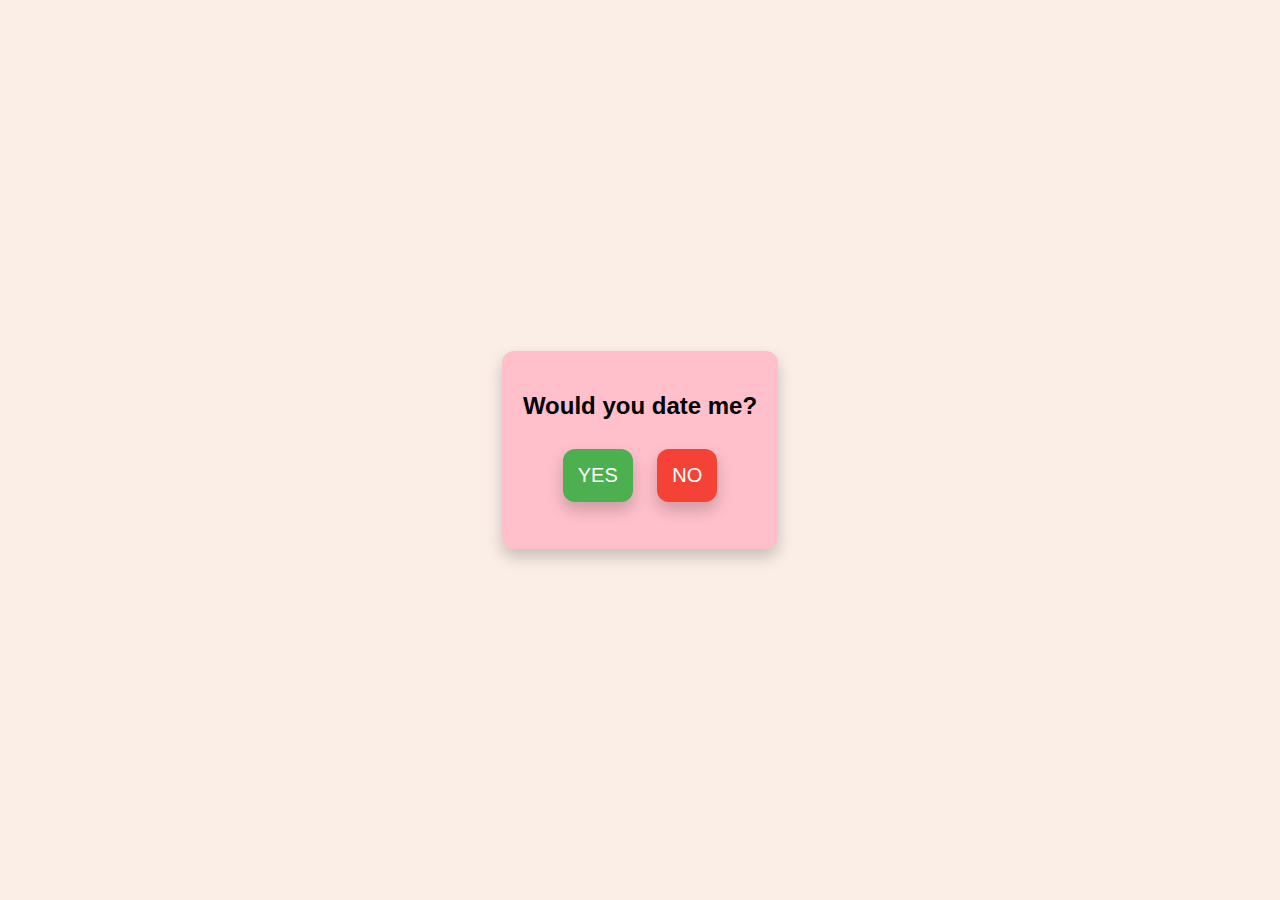
<file: dordor.html>
<!-- PROGRAMMED BY @ITGAUY -->

<!DOCTYPE html>
<html>
  <head>
    <style>
      body {
        font-family: Arial, sans-serif;
        display: flex;
        justify-content: center;
        align-items: center;
        height: 100vh;
        margin: 0;
        background-color: #faeee6;
      }
      #content {
        border: 1px solid transparent;
        background-color: #ffc0cb;
        border-radius: 12px;
        box-shadow: 0 8px 16px 0 rgba(0, 0, 0, 0.2);
        padding: 20px;
        text-align: center;
      }
      #yesButton,
      #noButton {
        font-size: 20px;
        border-radius: 12px;
        box-shadow: 0 8px 16px 0 rgba(0, 0, 0, 0.2);
        transition: 0.3s;
        padding: 15px;
        border: none;
        cursor: pointer;
        margin: 10px;
      }
      #yesButton {
        background-color: #4caf50; /* Green */
        color: white;
      }
      #noButton {
        background-color: #f44336; /* Red */
        color: white;
      }
      #noButton:disabled {
        background-color: #ddd;
        color: #666;
        box-shadow: none;
      }
      #yesButton:hover,
      #noButton:hover {
        box-shadow: 0 12px 20px 0 rgba(0, 0, 0, 0.24),
          0 17px 50px 0 rgba(0, 0, 0, 0.19);
      }

      .heart {
        position: fixed;
        top: -100px;
        width: 100px;
        height: 100px;
        background-image: url('data:image/svg+xml;utf8,<svg xmlns="http://www.w3.org/2000/svg" viewBox="0 0 32 29.6"><path fill="%23FF0000" d="M16 29.6c-1-.6-21-12.6-16-20C5.7 5.6 10.3 4 16 11c5.7-7 10.3-5.4 16-2.6 5 7.4-15 19.6-16 20z"/></svg>');
        animation: fall 4s linear infinite; /* W3SCHOOL ANIMATION NG HEART */
      }

      @keyframes fall {
        0% {
          transform: translateY(-100vh);
        }
        100% {
          transform: translateY(100vh);
        }
      }
    </style>
  </head>
  <body>
    <div id="content">
      <h2 id="question">Would you date me?</h2>
      <button id="yesButton">YES</button>
      <button id="noButton">NO</button>
      <p id="message"></p>
    </div>

    <script>
      var noClickCount = 0;
      document
        .getElementById("noButton")
        .addEventListener("click", function () {
          //NOOOOO button
          noClickCount++;
          if (noClickCount == 1) {
            document.getElementById("yesButton").style.fontSize = "30px";
          } else if (noClickCount == 2) {
            this.style.fontSize = "10px";
            document.getElementById("yesButton").style.fontSize = "40px";
          } else if (noClickCount == 3) {
            document.getElementById("yesButton").style.fontSize = "90px";
            this.style.fontSize = "7px";
          } else if (noClickCount == 4) {
            this.style.position = "absolute";
            this.style.left = Math.random() * window.innerWidth + "px";
            this.style.top = Math.random() * window.innerHeight + "px";
          } else if (noClickCount >= 5 && noClickCount < 10) {
            this.style.position = "absolute";
            this.style.left = Math.random() * window.innerWidth + "px";
            this.style.top = Math.random() * window.innerHeight + "px";
          } else if (noClickCount >= 10 && noClickCount < 15) {
            // Avoid disabling the button
            // this.disabled = true;
            this.style.position = "absolute";
            this.style.left = Math.random() * window.innerWidth + "px";
            this.style.top = Math.random() * window.innerHeight + "px";
            document.getElementById("message").innerText = "Are you sure?";
            document.getElementById("message").style.position = "absolute";
            document.getElementById("message").style.left = this.style.left;
            document.getElementById("message").style.top =
              parseFloat(this.style.top) + 50 + "px";
          } else if (noClickCount == 15) {
            document.getElementById("message").innerText =
              "Oh No! You broke the button :c";
            this.disabled = true;
            this.style.color = grey;
            document.getElementById("message").innerText =
              "Oh No! You broke the button :c";
          }
        });

      document
        .getElementById("yesButton")
        .addEventListener("click", function () {
          //YESSSS button
          document.getElementById("question").innerText = "YIEEEEE , JIR MAU";
          for (var i = 0; i < 100; i++) {
            var heart = document.createElement("div");
            heart.className = "heart";
            heart.style.left = Math.random() * window.innerWidth + "px";
            heart.style.animationDuration = Math.random() * 2 + 3 + "s"; //between 3 and 5 secs
            heart.style.animationDelay = Math.random() * 2 + "s"; // eto 0 and 2. di ko sure kung sure na
            document.body.appendChild(heart);
          }
          document.getElementById("yesButton").style.display = "none";
          document.getElementById("noButton").style.display = "none";
        });
    </script>
  </body>
</html>
</file>
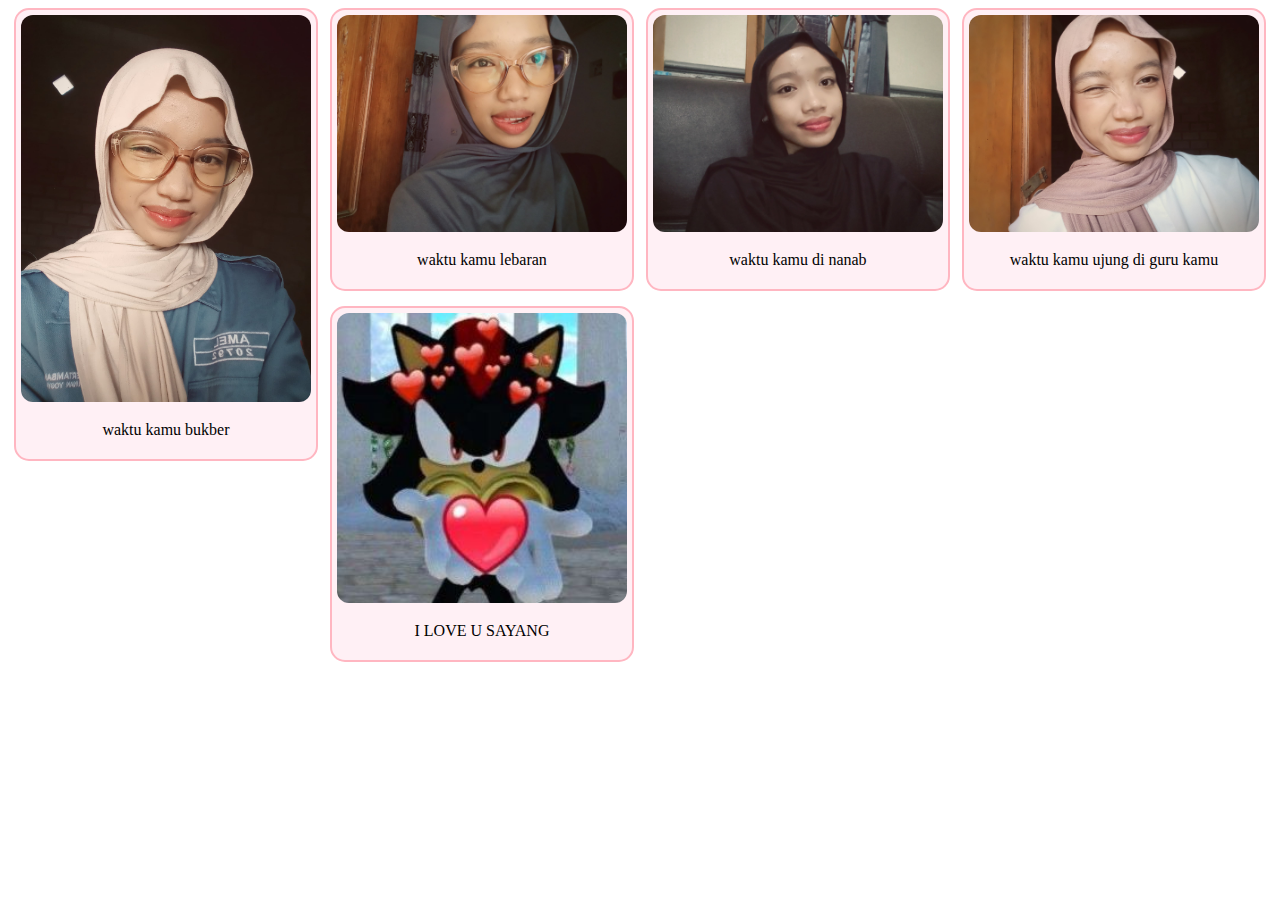
<file: galery.html>
<!DOCTYPE html>
<html lang="en">
  <head>
    <meta charset="UTF-8" />
    <meta name="viewport" content="width=device-width, initial-scale=1.0" />
    <title>GALERY</title>
    <link rel="stylesheet" href="style2.css" />
  </head>
  <body>
    <div class="responsive">
      <div class="gallery">
        <a target="_blank" href="amel/bukber.jpg">
          <img src="amel/bukber.jpg" alt="bukber" />
        </a>
        <div class="desc">waktu kamu bukber</div>
      </div>
    </div>

    <div class="responsive">
      <div class="gallery">
        <a target="_blank" href="amel/lebaran.jpg">
          <img src="amel/lebaran.jpg" alt="lebaran" />
        </a>
        <div class="desc">waktu kamu lebaran</div>
      </div>
    </div>

    <div class="responsive">
      <div class="gallery">
        <a target="_blank" href="amel/nanab.jpg">
          <img src="amel/nanab.jpg" alt="nanab" />
        </a>
        <div class="desc">waktu kamu di nanab</div>
      </div>
    </div>

    <div class="responsive">
      <div class="gallery">
        <a target="_blank" href="amel/ujung.jpg">
          <img src="amel/ujung.jpg" alt="ujung" />
        </a>
        <div class="desc">waktu kamu ujung di guru kamu</div>
      </div>
    </div>

    <div class="responsive">
      <div class="gallery">
        <a target="_blank" href="amel/lov u.jpeg">
          <img src="amel/lov u.jpeg" alt="ujung" />
        </a>
        <div class="desc">I LOVE U SAYANG</div>
      </div>
    </div>

    <div class="clearfix"></div>
  </body>
</html>
</file>
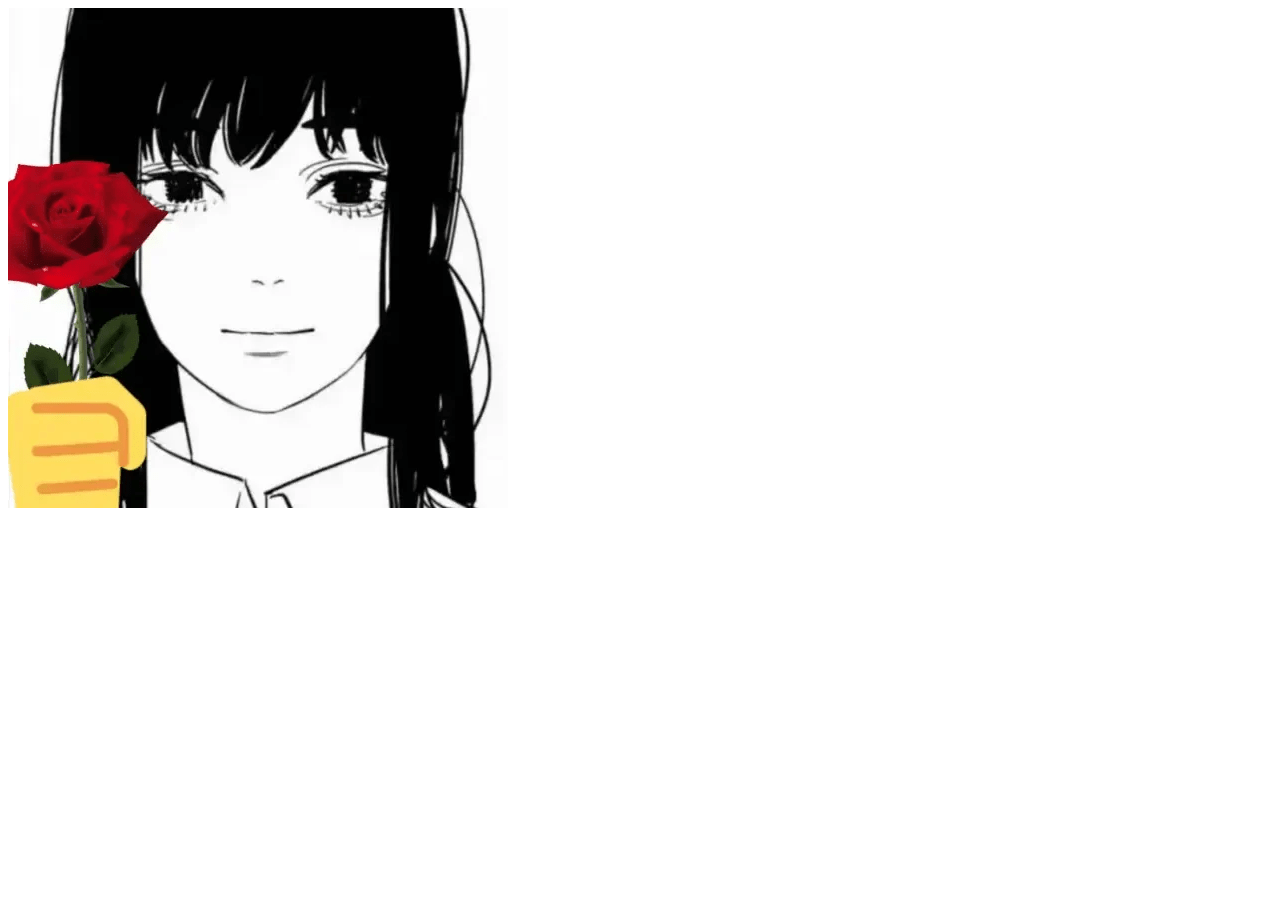
<file: gatau.html>
<!DOCTYPE html>
<html lang="en">
  <head>
    <meta charset="UTF-8" />
    <meta name="viewport" content="width=device-width, initial-scale=1.0" />
    <title>awwww</title>
    <img src="reze-ch-42-fan-animation-v0-90tdlw3jsl2b1.png" alt="" />
  </head>
</html>
</file>
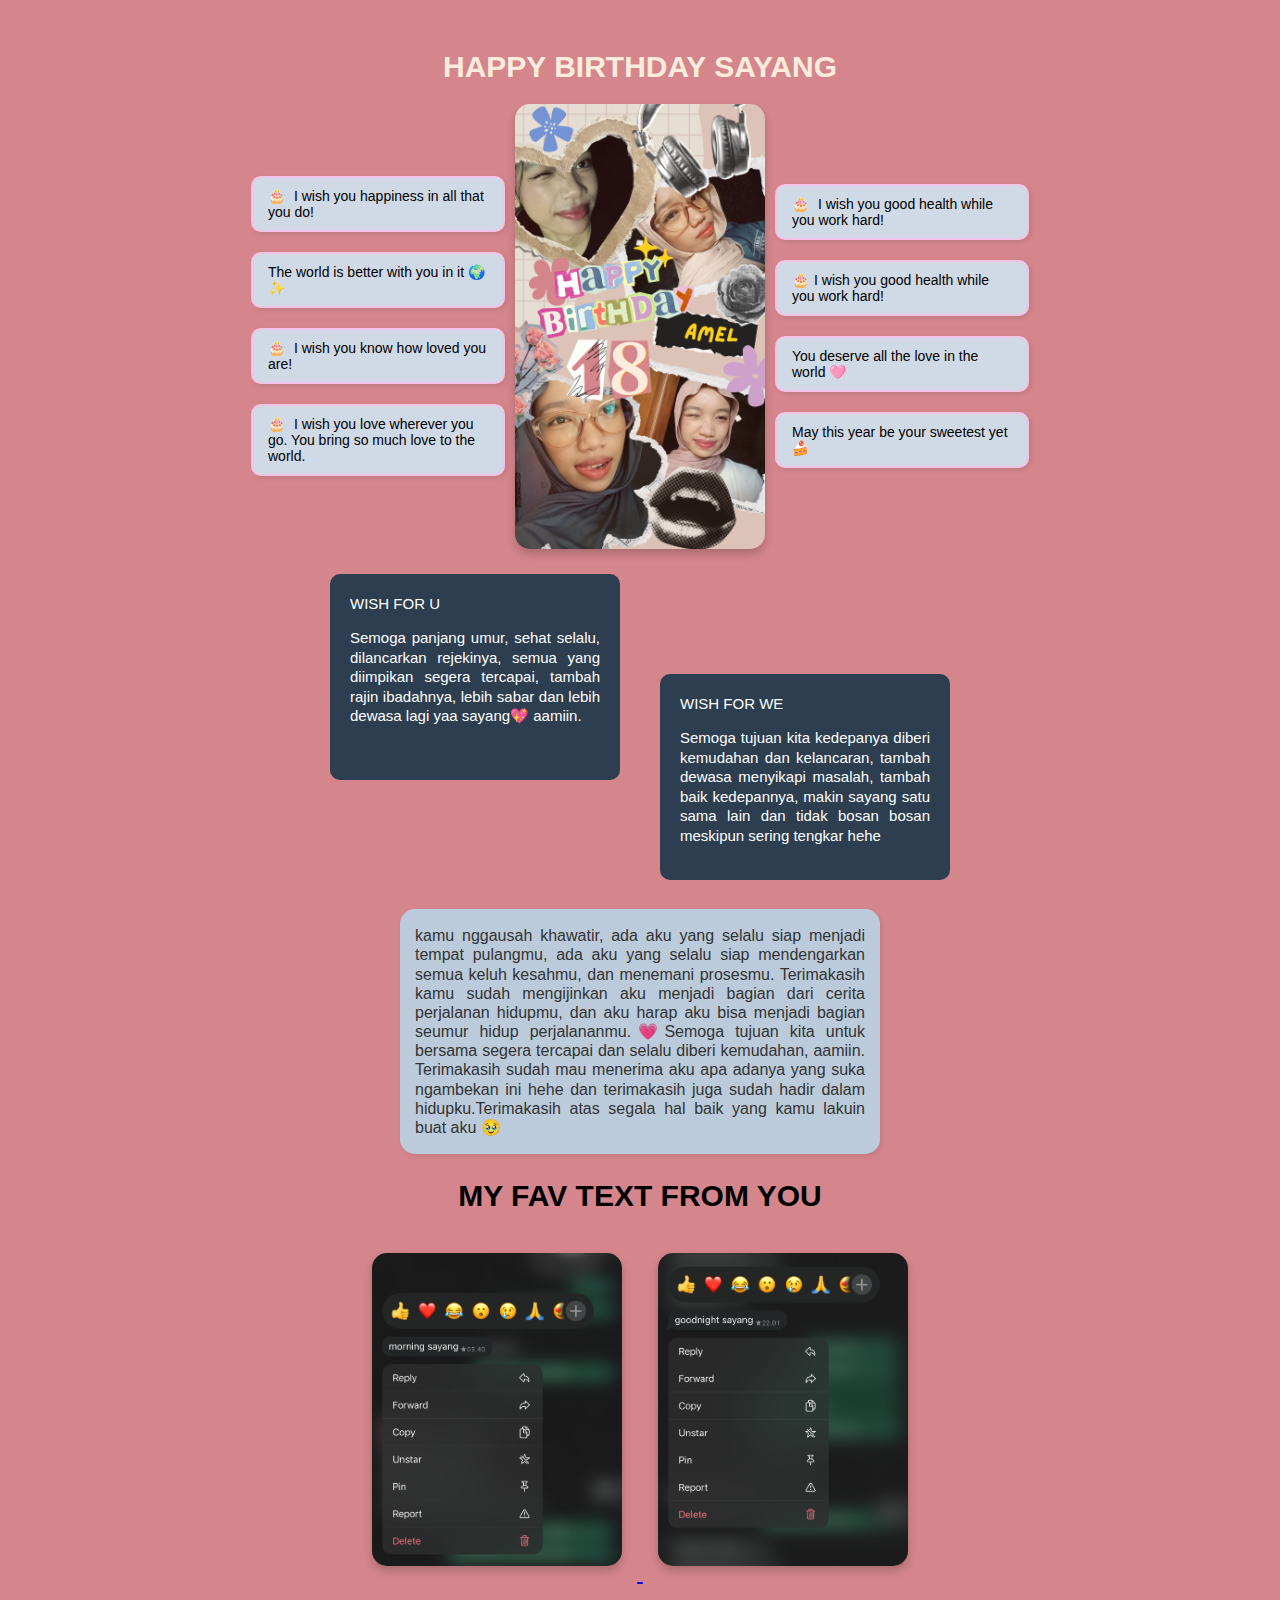
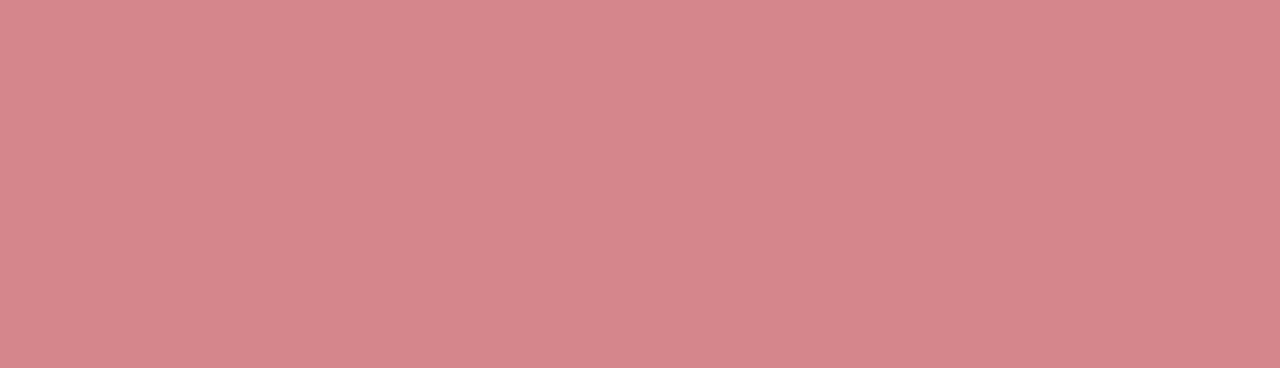
<file: HBD.html>
<!DOCTYPE html>
<html lang="en">
  <head>
    <meta charset="UTF-8" />
    <meta name="viewport" content="width=device-width, initial-scale=1.0" />
    <title>HBD</title>
    <link rel="stylesheet" href="style3.css" />
  </head>
  <body>
    <h1>HAPPY BIRTHDAY SAYANG</h1>
    <!-- Semua dibungkus dalam satu flex container -->
    <div class="baris-ucapan">
      <div class="ucapan-kiri">
        <div class="wish">
          <span class="emoji">🎂</span> I wish you happiness in all that you do!
        </div>
        <div class="wish">The world is better with you in it 🌍✨</div>
        <div class="wish">
          <span class="emoji">🎂</span> I wish you know how loved you are!
        </div>
        <div class="wish">
          <span class="emoji">🎂</span> I wish you love wherever you go. You
          bring so much love to the world.
        </div>
      </div>
      <img class="amel" src="amel/a.png" alt="Birthday Image" />

      <div class="ucapan-kanan">
        <div class="wish">
          <span class="emoji">🎂</span> I wish you good health while you work
          hard!
        </div>
        <div class="wish">
          <span class="emoji">🎂</span>I wish you good health while you work
          hard!
        </div>
        <div class="wish">You deserve all the love in the world 🩷</div>
        <div class="wish">May this year be your sweetest yet 🍰</div>
      </div>
    </div>
    <div class="container">
      <div class="box left">WISH FOR U
        <p>
          Semoga panjang umur, sehat selalu, dilancarkan rejekinya, semua yang diimpikan segera tercapai, tambah rajin ibadahnya, lebih sabar dan lebih dewasa lagi yaa sayang💖 aamiin.
        </p>
      </div>
      <div class="box right">WISH FOR WE
        <p>
          Semoga tujuan kita kedepanya diberi kemudahan dan kelancaran, tambah dewasa menyikapi masalah, tambah baik kedepannya, makin sayang satu sama lain dan tidak bosan bosan meskipun sering tengkar hehe
        </p>
      </div>
    </div>
    
    </body>
    </html>
    

    <div class="box-kata1">
      <p>
        kamu nggausah khawatir, ada aku yang selalu siap menjadi tempat
        pulangmu, ada aku yang selalu siap mendengarkan semua keluh kesahmu, dan
        menemani prosesmu. Terimakasih kamu sudah mengijinkan aku menjadi bagian
        dari cerita perjalanan hidupmu, dan aku harap aku bisa menjadi bagian
        seumur hidup perjalananmu.💗Semoga tujuan kita untuk bersama segera
        tercapai dan selalu diberi kemudahan, aamiin. Terimakasih sudah mau
        menerima aku apa adanya yang suka ngambekan ini hehe dan terimakasih
        juga sudah hadir dalam hidupku.Terimakasih atas segala hal baik yang
        kamu lakuin buat aku 🥹
      </p>
    </div>
    <div class="bd">
      <h2>MY FAV TEXT FROM YOU</h2>
      <a target="_blank" href="IMG_0185.PNG">
        <img class="kanan" src="IMG_0185.PNG" alt="ujung" />
      </a>
      <a target="_blank" href="IMG_0186.PNG">
        <img class="kiri" src="IMG_0186.PNG" alt="ujung" />
      </a>
    </div>
   <div class="playlist">
    <iframe style="border-radius:12px" src="https://open.spotify.com/embed/playlist/0Y6S1cdgS2vCppQ5JQmfQG?utm_source=generator" width="90%" height="352" frameBorder="0" allowfullscreen="" allow="autoplay; clipboard-write; encrypted-media; fullscreen; picture-in-picture" loading="lazy"></iframe>
  </div>
  </body>
</html>
</file>
<file: style2.css>
div.gallery {
  border: 2px solid #ffb6c1;
  border-radius: 15px;
  padding: 5px;
  background-color: #fff0f5;
  transition: transform 0.3s ease, box-shadow 0.3s ease;
  margin-bottom: 15px;
}

div.gallery:hover {
  border: 1px solid #777;
}

div.gallery img {
  width: 100%;
  height: auto;
  border-radius: 12px;
}

div.desc {
  padding: 15px;
  text-align: center;
}

* {
  box-sizing: border-box;
}

.responsive {
  padding: 0 6px;
  float: left;
  width: 24.99999%;
}

@media only screen and (max-width: 700px) {
  .responsive {
    width: 49.99999%;
    margin: 6px 0;
  }
}

@media only screen and (max-width: 500px) {
  .responsive {
    width: 100%;
  }
}

.clearfix:after {
  content: "";
  display: table;
  clear: both;
}
</file>
<file: style3.css>
body {
  background-color: #d5868c;
  margin: 0;
  padding: 30px;
  font-family: "Arial", sans-serif;
}

h1 {
  text-align: center;
  color: #fcecdd;
  font-size: 30px;
  margin-bottom: 10px
  margin-top: 5px;
  padding: 0;
}

.baris-ucapan {
  display: flex;
  justify-content: center;
  align-items: center;
  gap: 10px;
  font-size: 20px;
}

.amel {
  max-width: 250px;
  border-radius: 15px;
  box-shadow: 0 5px 10px rgba(0, 0, 0, 0.2);
}

.ucapan-kiri,
.ucapan-kanan {
  display: flex;
  flex-direction: column;
  gap: 20px;
  text-
}

.wish {
  background-color: rgba(206, 235, 250, 0.82);
  border: 2px solid #f5c2e7;
  border-radius: 10px;
  padding: 10px 15px;
  font-size: 14px;
  box-shadow: 2px 2px 5px rgba(0, 0, 0, 0.1);
  max-width: 220px;
}

.emoji {
  margin-right: 5px;
}

.container {
  justify-content: center;
  display: flex; /* Use flexbox layout for horizontal alignment */
  height: auto;
  padding: 25px;
  gap: 40px;
}

.box {
  max-width: 250px;
  padding: 20px;
  background-color: #2c3e50;
  color: white;
  border-radius: 10px;
  overflow-wrap: break-word;
  text-align: justify;
  line-height: 1.3;
  word-spacing: normal;
  font-size: 15px;
}

.left{
margin-bottom: 100px;
}

.right {
 margin-top: 100px;
}

.box-kata1 {
  background: #b4daedd1;
  border-radius: 15px;
  width: 450px;
  margin: 4px auto; /* ini bikin box-nya di tengah bawah gambar */
  padding: 1px 15px;
  box-shadow: 2px 2px 5px rgba(0, 0, 0, 0.1);
  overflow-wrap: break-word;
  justify-content: center;
}

.box-kata1 p {
  text-align: justify; /* Ini bikin teks rata kanan kiri */
  font-size: 16px;
  line-height: 1.2;
  color: #333;
}

.bd {
  text-align: center;
  margin-top: 20px;
  justify-content: center;
  align-items: center;
  font-size: 20px;
 font-family: 'Verdana', sans-serif;
}

.kanan,
.kiri {
  max-width: 250px;
  width: 100%;
  margin: 15px; /* kasih jarak antar gambar dan posisikan ke tengah */
  border-radius: 15px;
  box-shadow: 0 5px 10px rgba(0, 0, 0, 0.2);
  
}

.playlist{
  justify-content: center;
  display: flex;
}
</file>
